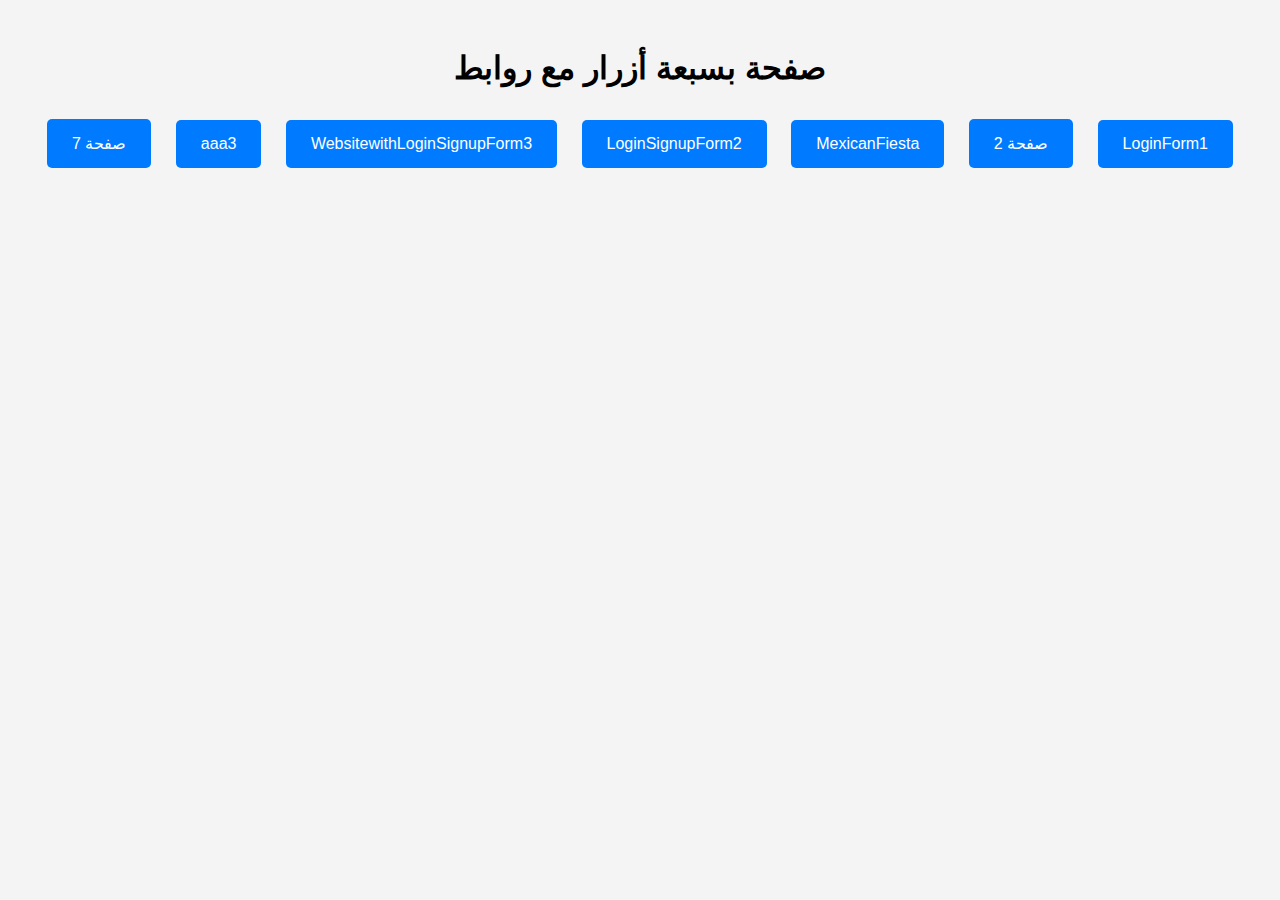
<file: index.html>
<!DOCTYPE html>
<html lang="ar" dir="rtl">
<head>
    <meta charset="UTF-8">
    <meta name="viewport" content="width=device-width, initial-scale=1.0">
    <title>صفحة بسبعة أزرار</title>
    <style>
        body {
            font-family: Arial, sans-serif;
            background-color: #f4f4f4;
            text-align: center;
            padding: 20px;
        }
        .button {
            display: inline-block;
            margin: 10px;
            padding: 15px 25px;
            font-size: 16px;
            color: white;
            background-color: #007bff;
            border: none;
            border-radius: 5px;
            text-decoration: none;
            cursor: pointer;
            transition: background-color 0.3s ease;
        }
        .button:hover {
            background-color: #0056b3;
        }
    </style>
</head>
<body>
    <h1>صفحة بسبعة أزرار مع روابط</h1>
    <a href="/LoginForm1" class="button" target="_blank">LoginForm1</a>
    <a href="LoginForm1" class="button" target="_blank">صفحة 2</a>
    <a href="MexicanFiesta" class="button" target="_blank">MexicanFiesta</a>
    <a href="LoginSignupForm2" class="button" target="_blank">LoginSignupForm2</a>
    <a href="WebsitewithLoginSignupForm3" class="button" target="_blank">WebsitewithLoginSignupForm3</a>
    <a href="aaa3" class="button" target="_blank">aaa3</a>
    <a href="https://example.com/page7" class="button" target="_blank">صفحة 7</a>
</body>
</html>
</file>
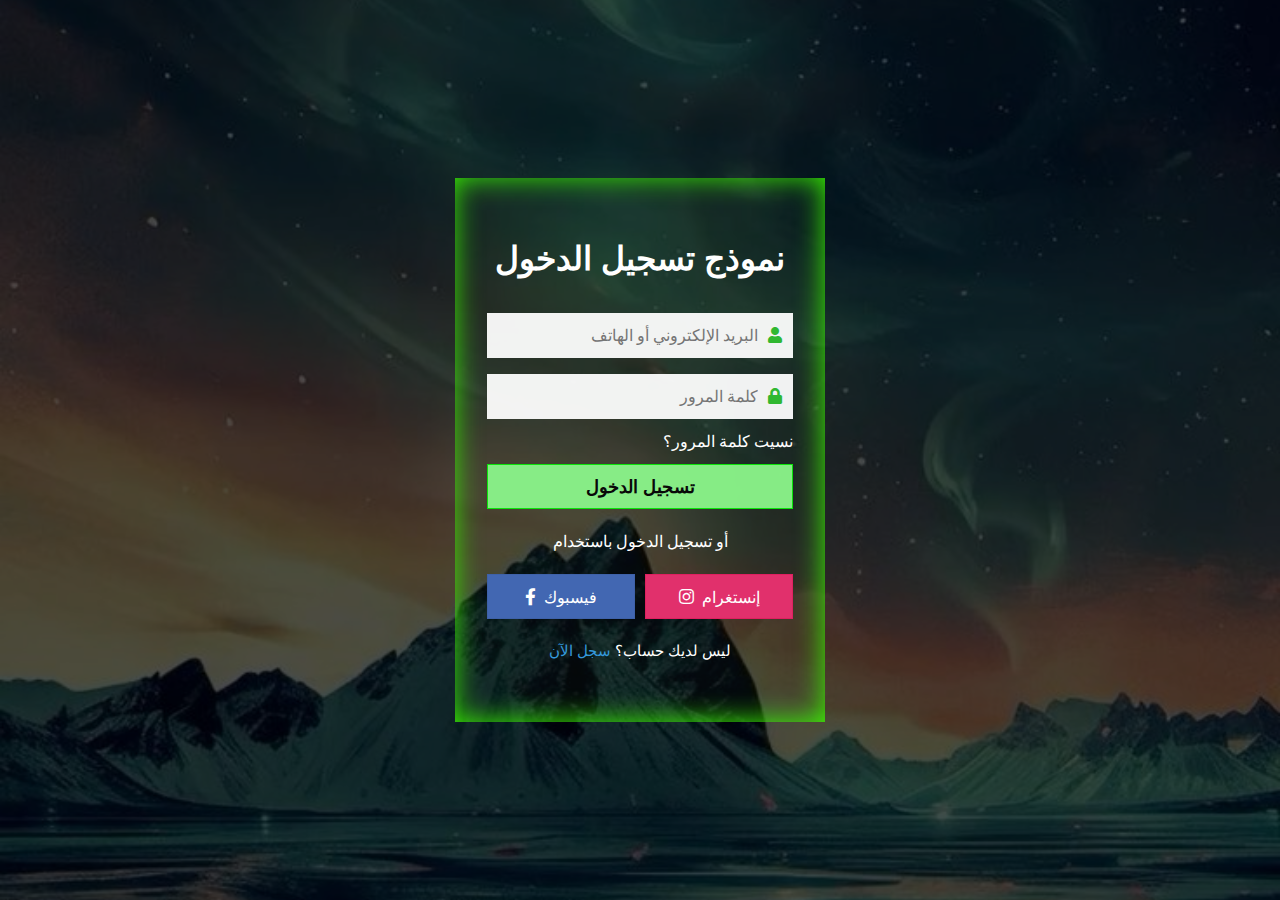
<file: LoginForm1/index.html>
<!DOCTYPE html>
<!-- أنشأه CodingNepal -->
<html lang="ar" dir="ltr">
   <head>
      <meta charset="utf-8">
      <title>نموذج تسجيل دخول شفاف HTML CSS</title>
      <link rel="stylesheet" href="style.css">
      <link rel="stylesheet" href="https://cdnjs.cloudflare.com/ajax/libs/font-awesome/5.15.3/css/all.min.css"/>
     
   </head>
   <body>
      <div class="bg-img">
         <div class="content">
            <header>نموذج تسجيل الدخول</header>
            <form action="#">
               <div class="field">
				 <input type="text" required placeholder="البريد الإلكتروني أو الهاتف">
				 <span class="fa fa-user"></span>
               </div>
               <div class="field space">
                  
                  <input type="password" class="pass-key" required placeholder="كلمة المرور">
                  <span class="fa fa-lock"></span>
				  <span class="show" style="color: rgb(48 184 48);">إظهار</span>
               </div>
               <div class="pass">
                  <a href="#">نسيت كلمة المرور؟</a>
               </div>
               <div class="field">
                  <input type="submit" value="تسجيل الدخول">
               </div>
            </form>
            <div class="login">
               أو تسجيل الدخول باستخدام
            </div>
            <div class="links">
               <div class="facebook">
                  <i class="fab fa-facebook-f"><span>فيسبوك</span></i>
               </div>
               <div class="instagram">
                  <i class="fab fa-instagram"><span>إنستغرام</span></i>
               </div>
            </div>
            <div class="signup">
               ليس لديك حساب؟
               <a href="#">سجل الآن</a>
            </div>
         </div>
      </div>
      <script>
         const pass_field = document.querySelector('.pass-key');
         const showBtn = document.querySelector('.show');
         showBtn.addEventListener('click', function() {
            if (pass_field.type === "password") {
               pass_field.type = "text";
               showBtn.textContent = "إخفاء";
               showBtn.style.color = "#3498db";
            } else {
               pass_field.type = "password";
               showBtn.textContent = "إظهار";
               showBtn.style.color = "#30b830";
            }
         });
      </script>
   </body>
</html>
</file>
<file: LoginForm1/style.css>
@import url('https://fonts.googleapis.com/css?family=Montserrat:400,500,600,700|Poppins:400,500&display=swap');
        * {
          margin: 0;
          padding: 0;
          box-sizing: border-box;
          user-select: none;
        }
        .bg-img {
          background: url('bg.jpg');
          height: 100vh;
          background-size: cover;
          background-position: center;
        }
        .bg-img:after {
          position: absolute;
          content: '';
          top: 0;
          left: 0;
          height: 100%;
          width: 100%;
          background: rgba(0, 0, 0, 0.7);
        }
        .content {
          position: absolute;
          top: 50%;
          left: 50%;
          z-index: 999;
          text-align: center;
          padding: 60px 32px;
          width: 370px;
          transform: translate(-50%, -50%);
              background: rgb(69 131 34 / 6%);
    box-shadow: inset -1px -1px 28px 0px rgb(58 245 0);
        }
        .content header {
          color: white;
          font-size: 33px;
          font-weight: 600;
          margin: 0 0 35px 0;
          font-family: 'Montserrat', sans-serif;
        }
        .field {
          position: relative;
          height: 45px;
          width: 100%;
          display: flex;
          background: rgba(255, 255, 255, 0.94);
        }
        .field span {
          color: rgb(48 184 48);
          width: 40px;
          line-height: 45px;
        }
        .field input {
          height: 100%;
          width: 100%;
          background: transparent;
          border: none;
          outline: none;
          color: #222;
          font-size: 16px;
          font-family: 'Poppins', sans-serif;
         text-align: right;
		}
		
        .space {
          margin-top: 16px;
        }
        .show {
          position: absolute;
          
          font-size: 13px;
          font-weight: 700;
          color: #222;
          display: none;
          cursor: pointer;
          font-family: 'Montserrat', sans-serif;
        }
        .pass-key:valid ~ .show {
          display: block;
        }
        .pass {
          text-align: right;
          margin: 10px 0;
        }
        .pass a {
          color: white;
          text-decoration: none;
          font-family: 'Poppins', sans-serif;
        }
        .pass:hover a {
          text-decoration: underline;
        }
        .field input[type="submit"] {
          background: #0ce40b78;
          border: 1px solid #0ce40b;
          color: #090808;
          font-size: 18px;
          letter-spacing: 1px;
          font-weight: 600;
          cursor: pointer;
          font-family: 'Montserrat', sans-serif;
        text-align: center;
		}
        .field input[type="submit"]:hover {
          background: #0ce40b;
        }
        .login {
          color: white;
          margin: 20px 0;
          font-family: 'Poppins', sans-serif;
        }
        .links {
          display: flex;
          cursor: pointer;
          color: white;
          margin: 0 0 20px 0;
        }
        .facebook, .instagram {
          width: 100%;
          height: 45px;
          line-height: 45px;
          margin-left: 10px;
        }
        .facebook {
          margin-left: 0;
          background: #4267B2;
          border: 1px solid #3e61a8;
        }
        .instagram {
          background: #E1306C;
          border: 1px solid #df2060;
        }
        .facebook:hover {
          background: #3e61a8;
        }
        .instagram:hover {
          background: #df2060;
        }
        .links i {
          font-size: 17px;
        }
        i span {
          margin-left: 8px;
          font-weight: 500;
          letter-spacing: 1px;
          font-size: 16px;
          font-family: 'Poppins', sans-serif;
        }
        .signup {
          font-size: 15px;
          color: white;
          font-family: 'Poppins', sans-serif;
        }
        .signup a {
          color: #3498db;
          text-decoration: none;
        }
        .signup a:hover {
          text-decoration: underline;
        }
</file>
